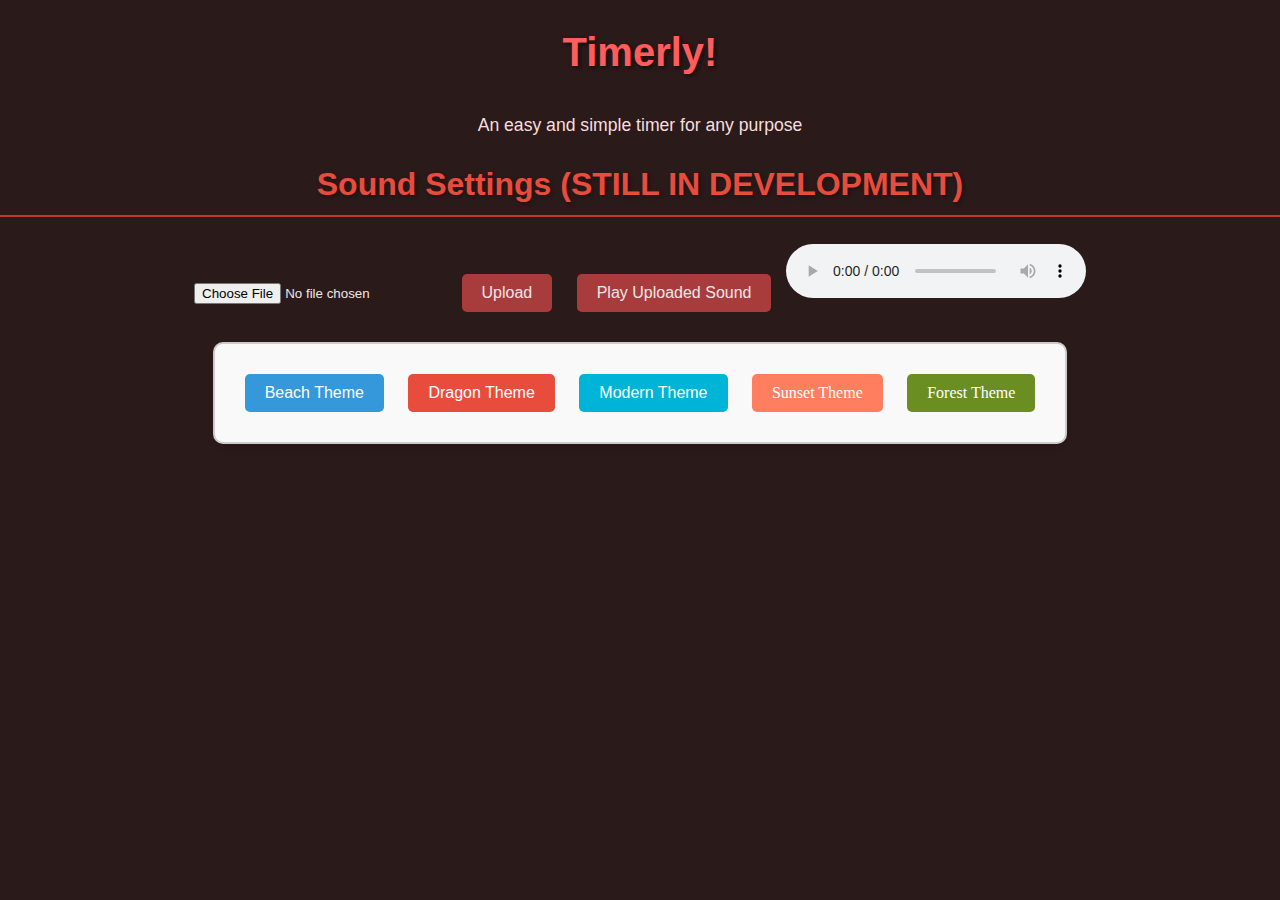
<file: sounds.html>
<html>
    <header>
        <script src="skib.js"></script>
        <div id="stylestuff"><link rel="stylesheet" href="red.css"></div>
    </header>
    <body onload="startup_times()">
        <h1>Timerly!</h1>
        <p>An easy and simple timer for any purpose</p>
        <h2>Sound Settings (STILL IN DEVELOPMENT)</h2>

            <input type="file" id="fileInput" accept="audio/*" />
            <button id="uploadButton" onclick="upload_sound()">Upload</button>

            <button onclick="playSound()">Play Uploaded Sound</button>
            <audio id="audioPlayer" controls></audio>

        <div id="theme-buttons">
            <button onclick="swap_theme('light-blue')">Beach Theme</button>
            <button onclick="swap_theme('red')">Dragon Theme</button>
            <button onclick="swap_theme('teal')">Modern Theme</button>
            <button onclick="swap_theme('sunset')">Sunset Theme</button>
            <button onclick="swap_theme('forest')">Forest Theme</button>
        </div>
        
    </body>
</html>
</file>
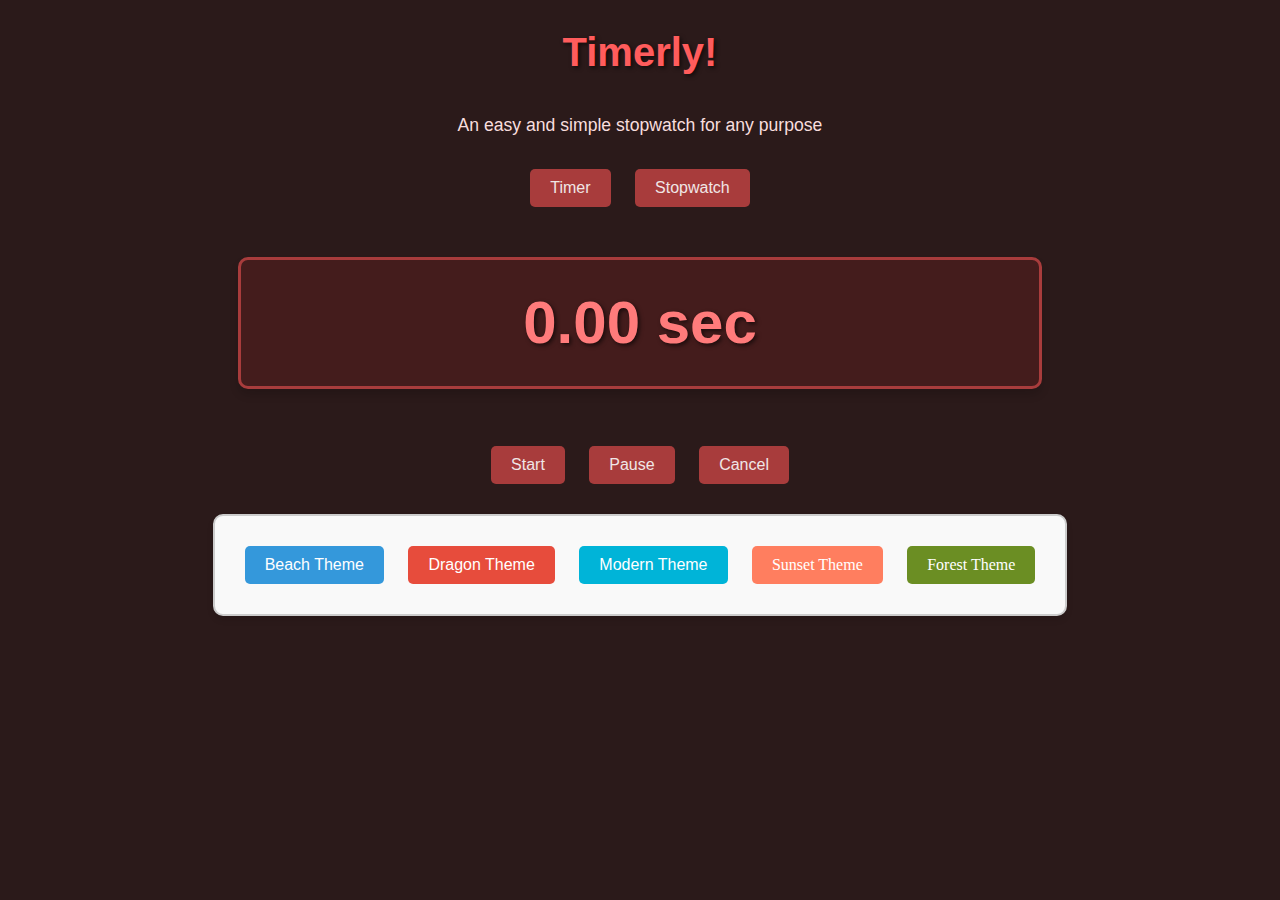
<file: stopwatch.html>
<html>
    <head>
        <title>Timerly</title>
        <link rel="shortcut icon" type="image/x-icon" href="favicon.ico">

        <script src="stopwatch.js"></script>
        <div id="stylestuff"><link rel="stylesheet" href="red.css"></div>

    </head>
    <body onload="set_theme();on_startup()">
        <h1>Timerly!</h1>
        <p>An easy and simple stopwatch for any purpose</p>
        <a href="./timer.html"><button>Timer</button></a>
        <a href="./stopwatch.html"><button>Stopwatch</button></a>

        <h1><div id="time_num">0.00 sec</div></h1>

        <button onclick="start_stopwatch()">Start</button>
        <button onclick="pause_stopwatch()" id="pause_button">Pause</button>
        <button onclick="cancel()">Cancel</button>

        <div id="theme-buttons">
            <button onclick="swap_theme('light-blue')">Beach Theme</button>
            <button onclick="swap_theme('red')">Dragon Theme</button>
            <button onclick="swap_theme('teal')">Modern Theme</button>
            <button onclick="swap_theme('sunset')">Sunset Theme</button>
            <button onclick="swap_theme('forest')">Forest Theme</button>
        </div>

        <!-- upload sounds -->
        
    </body>
</html>
</file>
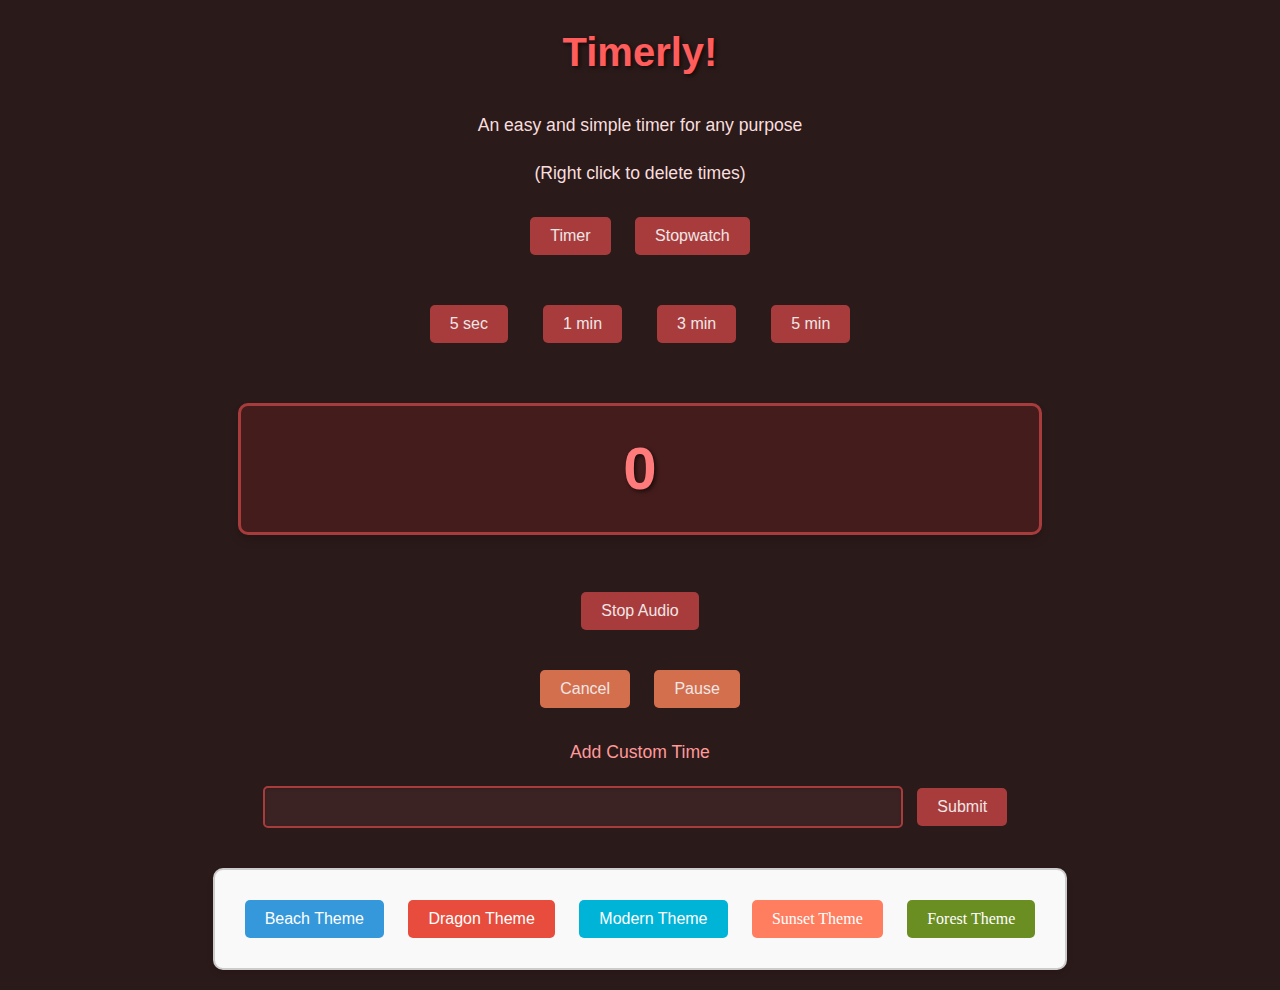
<file: timer.html>
<html>
    <head>
        <title>Timerly</title>
        <link rel="shortcut icon" type="image/x-icon" href="favicon.ico">

        <script src="skib.js"></script>
        <div id="stylestuff"><link rel="stylesheet" href="red.css"></div>

    </head>
    <body onload="startup_times()">
        <h1>Timerly!</h1>
        <p>An easy and simple timer for any purpose</p>
        <p>(Right click to delete times)</p>
        <a href="./timer.html"><button>Timer</button></a>
        <a href="./stopwatch.html"><button>Stopwatch</button></a>

        <div id="button_container"></div>

        <h1><div id="time_num">0</div></h1>

        <button onclick="stop_audio()">Stop Audio</button>

        <!-- Add a container for cancel and pause buttons -->
        <div class="action-buttons">
            <button onclick="cancel()">Cancel</button>
            <button onclick="pause()">Pause</button>
        </div>

        <label for="custom_input">Add Custom Time</label>
        <input id="custom_input" type="number">
        <button onclick="new_time()">Submit</button>

        <div id="theme-buttons">
            <button onclick="swap_theme('light-blue')">Beach Theme</button>
            <button onclick="swap_theme('red')">Dragon Theme</button>
            <button onclick="swap_theme('teal')">Modern Theme</button>
            <button onclick="swap_theme('sunset')">Sunset Theme</button>
            <button onclick="swap_theme('forest')">Forest Theme</button>
        </div>

        <!-- upload sounds -->
        
    </body>
</html>
</file>
<file: red.css>
@import url("theme-buttons.css");

/* General Styles */
body {
    font-family: 'Verdana', sans-serif;
    margin: 0;
    padding: 0;
    background: #2b1a1a;
    color: #f0e6e6;
    line-height: 1.6;
    text-align: center;
}

h1 {
    color: #ff5c5c;
    margin-top: 20px;
    font-size: 2.5em;
    text-shadow: 2px 2px 4px rgba(0, 0, 0, 0.6);
}

h2 {
    color: #e74c3c; /* Vibrant red */
    font-size: 2em;
    margin-top: 15px;
    text-shadow: 2px 2px 4px rgba(0, 0, 0, 0.3); /* Stronger shadow */
    font-family: 'Verdana', sans-serif; /* Bold and timeless */
    border-bottom: 2px solid #c0392b; /* Deep red underline */
    padding-bottom: 5px;
}

p {
    font-size: 1.1em;
    margin-bottom: 20px;
    color: #f8dede;
}

#time_num {
    font-size: 1.5em; /* Reduced font size */
    color: #ff7b7b; 
    font-weight: bold;
    margin: 20px auto;
    padding: 15px;
    width: 60%; /* Elongated width */
    border: 3px solid #a83c3c;
    border-radius: 10px;
    background-color: #441c1c;
    box-shadow: 0 6px 8px rgba(0, 0, 0, 0.15);
    text-align: center;
    display: inline-block;
}


/* Button Container */
#button_container {
    display: flex;
    flex-wrap: wrap;
    justify-content: center;
    gap: 15px;
    margin: 30px 0;
}

/* Buttons */
button {
    display: inline-block;
    padding: 10px 20px;
    font-size: 1em;
    margin: 10px;
    border: none;
    border-radius: 5px;
    cursor: pointer;
    background-color: #a83c3c;
    color: #f0e6e6;
    transition: background-color 0.3s ease, transform 0.2s ease;
}

button:hover {
    background-color: #ff5c5c;
    transform: scale(1.05);
}

button:active {
    background-color: #7a2929;
}

/* Action Buttons */
.action-buttons {
    margin-top: 20px;
}

.action-buttons button {
    background-color: #d46f4d;
}

.action-buttons button:hover {
    background-color: #ff7b7b;
}

.action-buttons button:active {
    background-color: #a83c3c;
}

/* Input Styles */
label {
    display: block;
    font-size: 1.1em;
    margin: 20px 0 10px;
    color: #ff9999;
}

input[type="number"] {
    margin: 10px 0 20px;
    padding: 10px;
    font-size: 1em;
    width: 50%;
    border: 2px solid #a83c3c;
    border-radius: 5px;
    background-color: #3c2323;
    color: #f8dede;
    box-shadow: inset 0 1px 3px rgba(0, 0, 0, 0.2);
    transition: border-color 0.3s ease;
}

input[type="number"]:focus {
    border-color: #ff5c5c;
    outline: none;
}

/* Responsive Design */
@media (max-width: 768px) {
    #button_container {
        flex-direction: column;
        gap: 20px;
    }

    input[type="number"] {
        width: 80%;
    }
}
</file>
